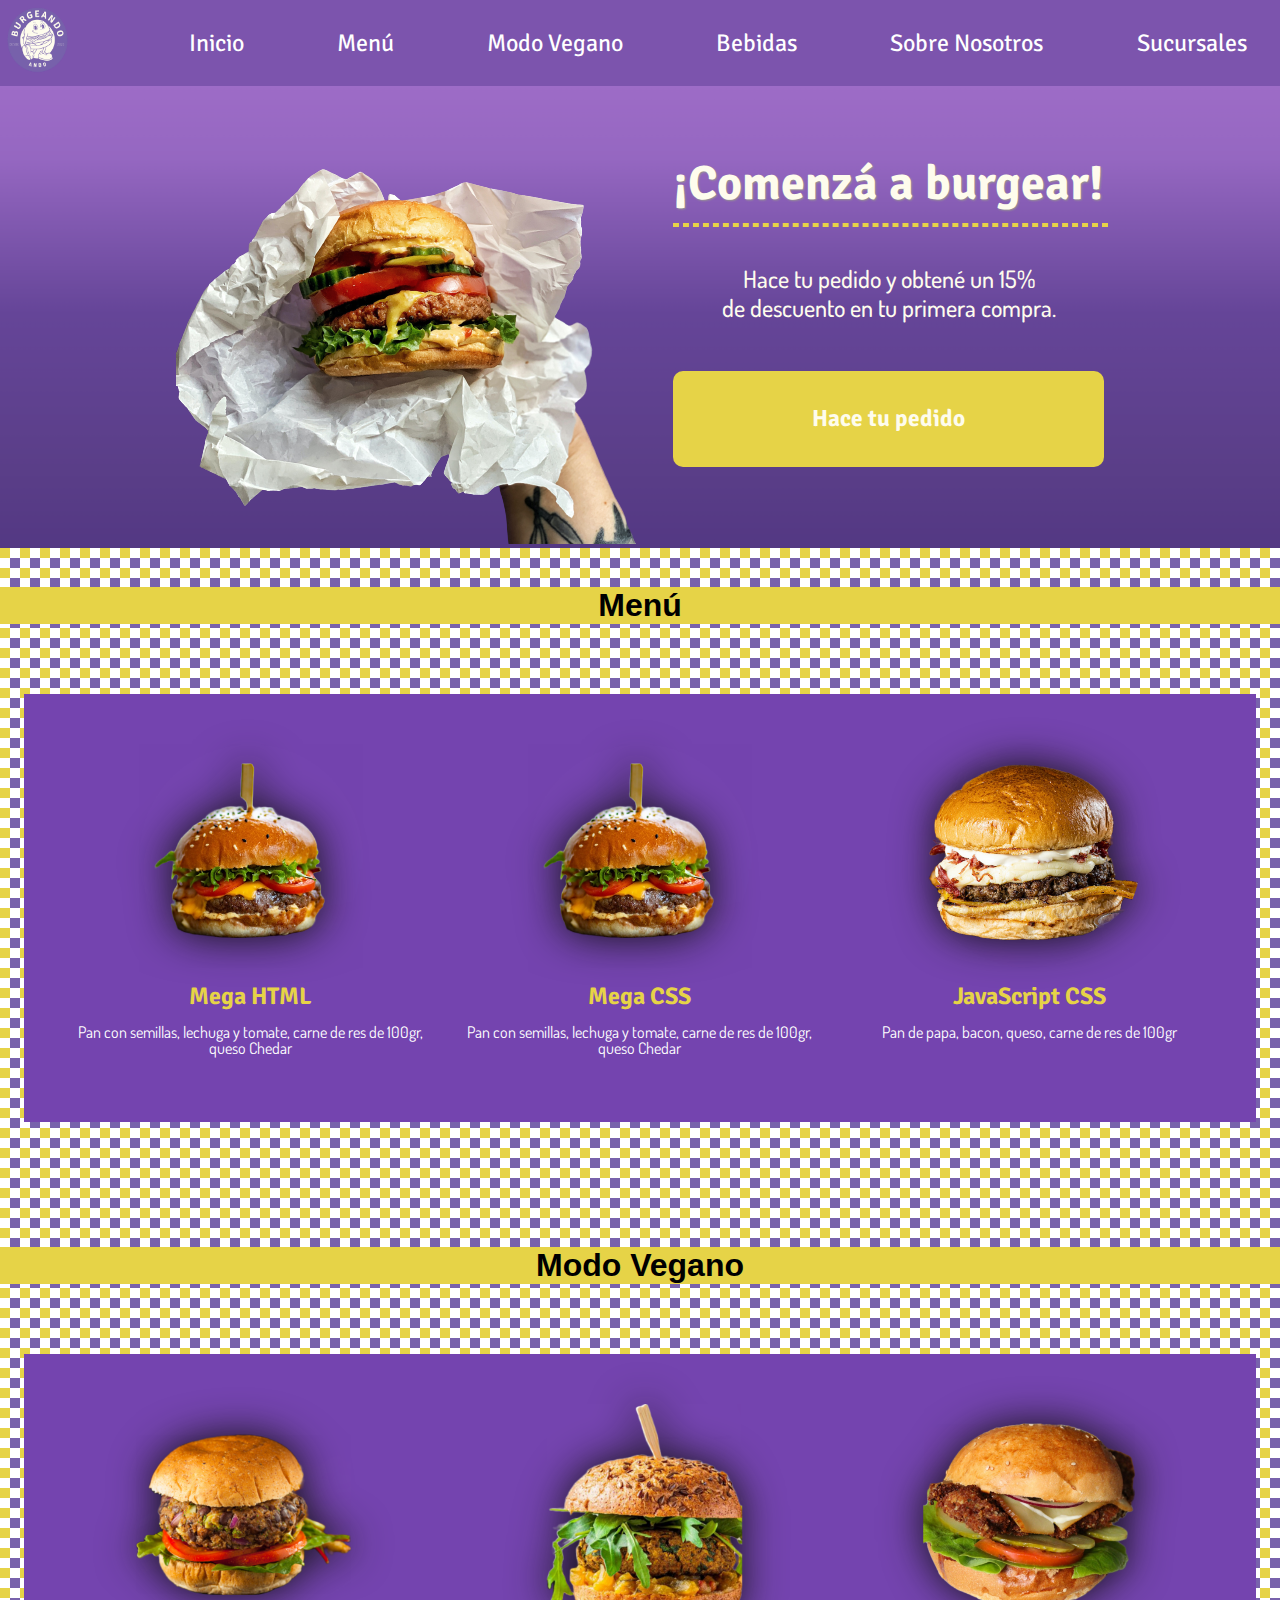
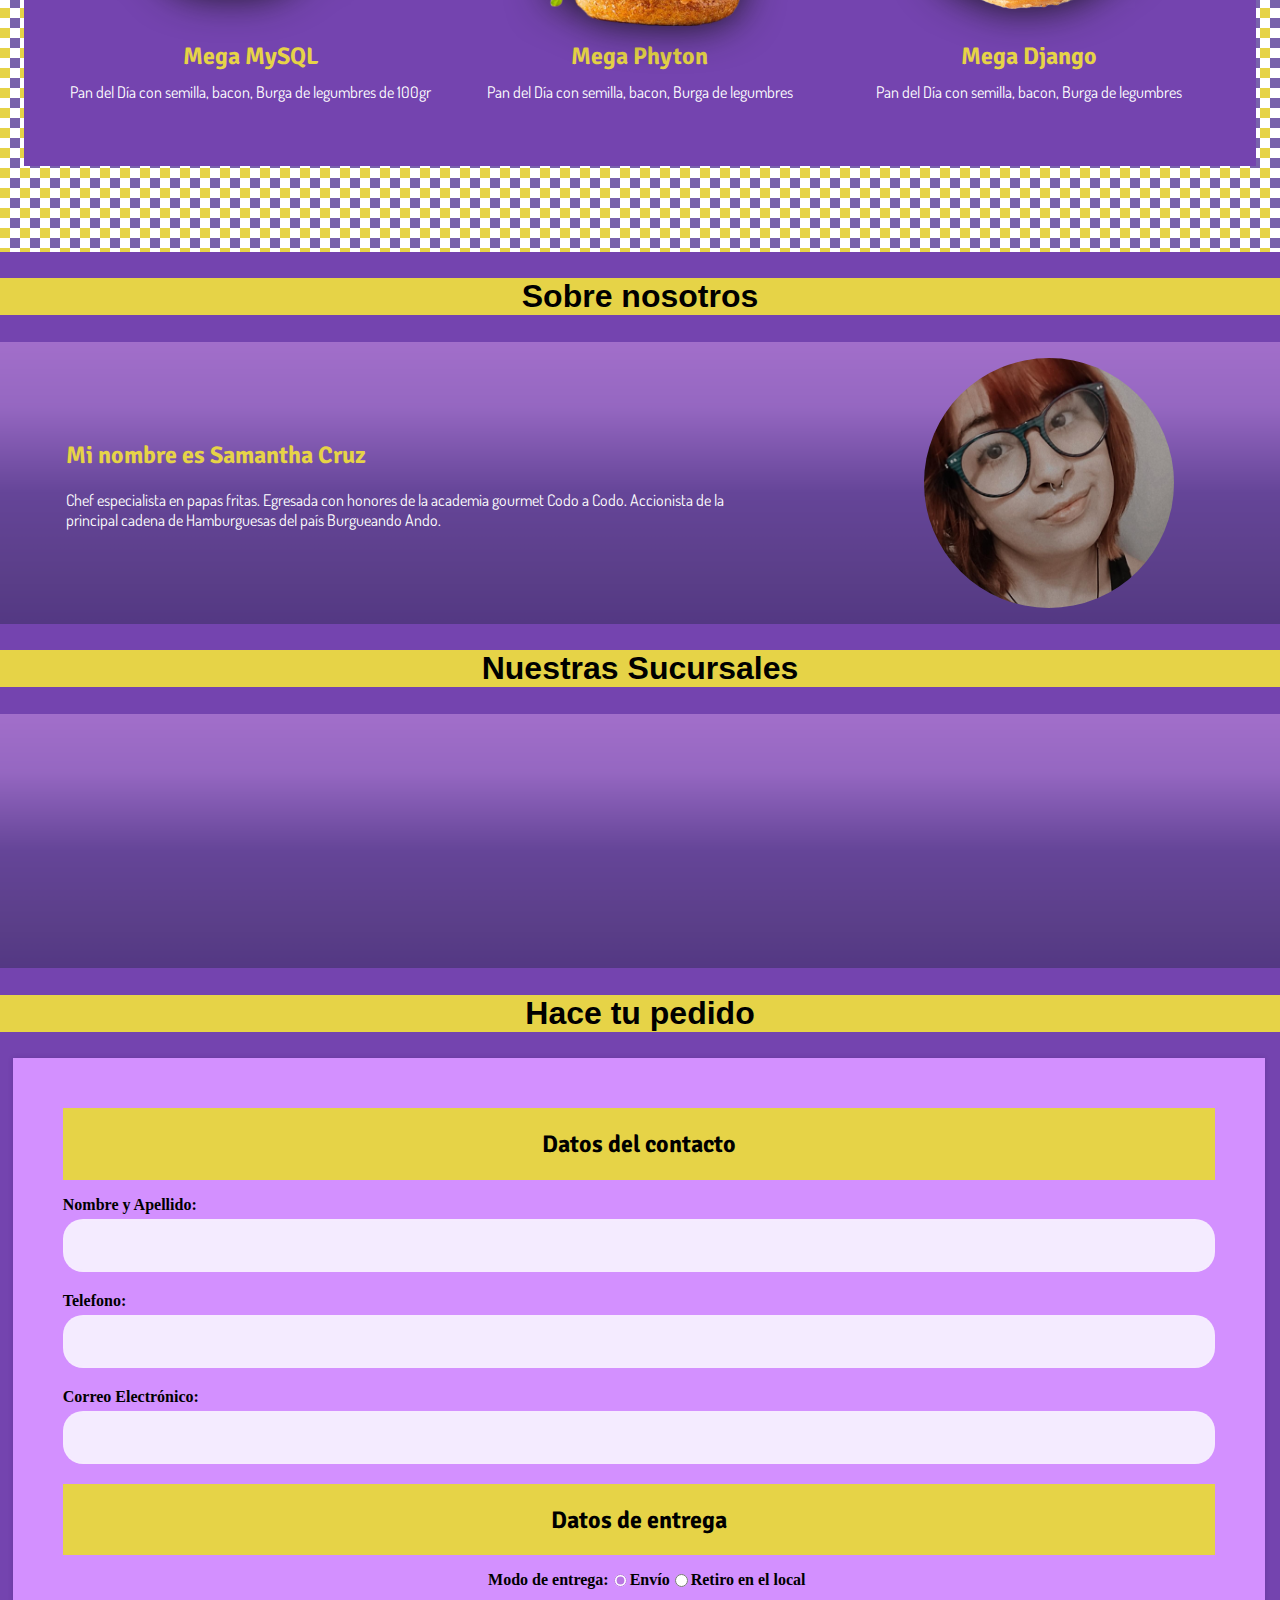
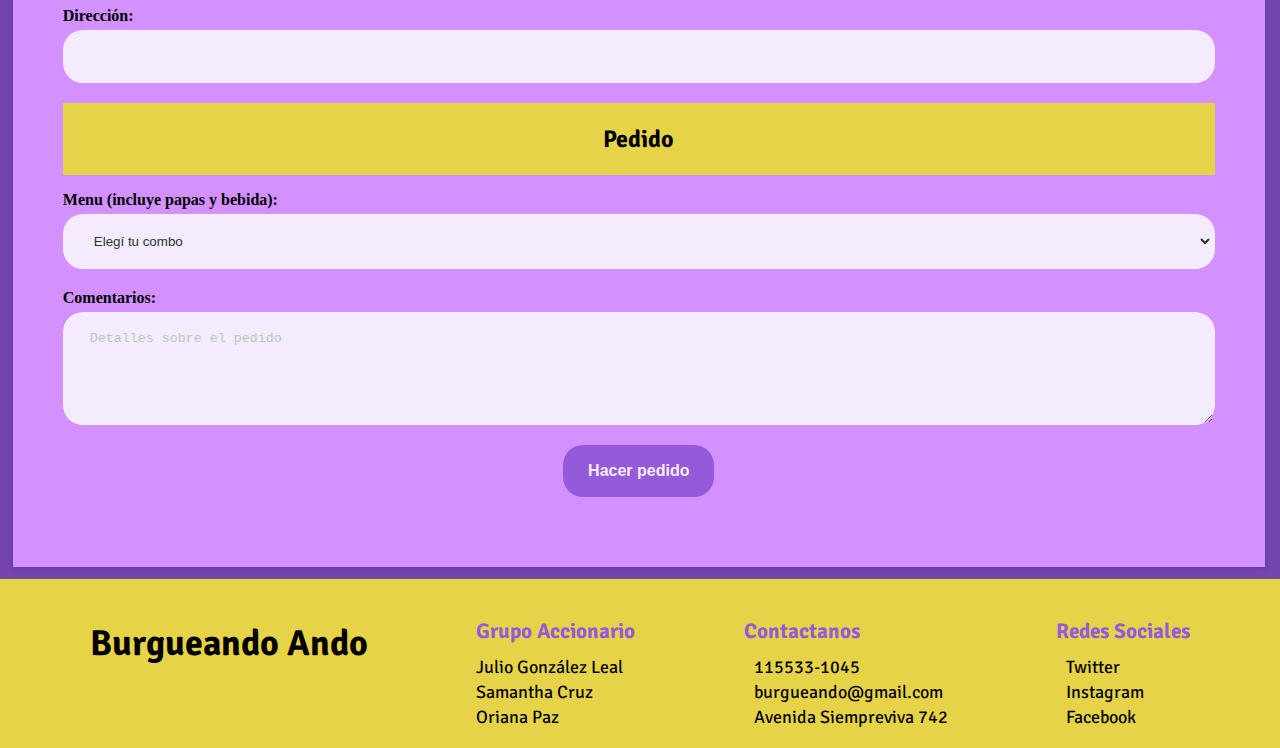
<file: index.html>
<!DOCTYPE html>
<html lang="es">
<head>
    <meta charset="UTF-8">
    <meta http-equiv="X-UA-Compatible" content="IE=edge">
    <meta name="viewport" content="width=device-width, initial-scale=1.0">
    <link rel="icon" href="/favicon/violeta/icono.ico">
    <link rel="stylesheet" href="https://cdnjs.cloudflare.com/ajax/libs/font-awesome/6.4.0/css/all.min.css" integrity="sha512-iecdLmaskl7CVkqkXNQ/ZH/XLlvWZOJyj7Yy7tcenmpD1ypASozpmT/E0iPtmFIB46ZmdtAc9eNBvH0H/ZpiBw==" crossorigin="anonymous" referrerpolicy="no-referrer" />
    <title>Burgueando</title>
    <link rel="icon" href="img/logo-violeta.png">
    <link rel="stylesheet" href="css/burgas.css">
</head>
<body>
   
    <header class="nav1">

        <div class="logo">
            <a href="burgas.html">
                <img src="img/logo-violeta.png" alt="logo hamburguesa">
            </a>
        </div>

        <nav>
            <ul class="nav-links">
                <li class="menu_items">
                    <a href="#inicio" class="nav_links">Inicio</a>
                </li>
                <li class="menu_items">
                    <a href="#menu" class="nav_links">Menú</a>
                </li>
                <li class="menu_items">
                    <a href="#modovegano" class="nav_links">Modo Vegano</a>
                </li>
                <li class="menu_items">
                    <a href="bebidas.html" class="nav_links">Bebidas</a>
                </li>
                <li class="menu_items">
                    <a href="#nosotros" class="nav_links">Sobre Nosotros</a>
                </li>
                <li class="menu_items">
                    <a href="#sucursales" class="nav_links">Sucursales</a>
                </li>
            </ul>
        </nav>

    </header>

    <div id="inicio">
        <!-- Portada -->
        <div class="cta">
            <div class="cta-contenido">
                <div class="cta-img">
                    <img src="img/cta-png.png" alt="hamburguesa">
                </div>
                <div class="cta-texto">
                    <h1 class="mayus">¡Comenzá a burgear!</h1>
                    <hr>
                    <p>Hace tu pedido y obtené un 15%</p>
                    <p>de descuento en tu primera compra.</p>
                    <a href="#pedido">
                        <div class="cta-boton"><h3 class="mayus">Hace tu pedido</h3></div>
                    </a>
                </div>
            </div>
        </div>
    </div>

    <section class="section-combos" id="menu">
        <h2 class="tituloSecciones" >Menú</h2>
        <div class="contenedor-combos">
            <div class="hamburguesa">
                <img class="superburga" src="img/Mi proyecto.png" href="super burga.jpg">
                <div class="hamburguesa-info">
                    <h2>Mega HTML</h2>
                    <p>Pan con semillas, lechuga y tomate, carne de res de 100gr, queso Chedar</p>
                </div>
            </div>
            <div class="hamburguesa">
                <img class="superburga" src="img/Mi proyecto.png" href="super burga.jpg">
                <div class="hamburguesa-info">
                    <h2>Mega CSS</h2>
                    <p>Pan con semillas, lechuga y tomate, carne de res de 100gr, queso Chedar</p>
                </div>
            </div>
            <div class="hamburguesa">
                <img class="burgavegana" src="img/Super Vue.png" href="burga vegana.jpg">
                <div class="hamburguesa-info">
                    <h2>JavaScript CSS</h2>
                    <p>Pan de papa, bacon, queso, carne de res de 100gr</p>
                </div>
            </div>
        </div>
    </section>  
    
    <section class="section-combos" id="modovegano">
        <h2 class="tituloSecciones" >Modo Vegano</h2>
        <div class="contenedor-combos">
            <div class="hamburguesa">
                <img class="superburga" src="img/My project-1 (6).png" href="super burga.jpg">
                <div class="hamburguesa-info">
                    <h2>Mega MySQL</h2>
                    <p>Pan del Día con semilla, bacon, Burga de legumbres de 100gr</p>
                </div>
            </div>
            <div class="hamburguesa">
                <img class="superburga" src="img/My project-1 (9).png" href="super burga.jpg">
                <div class="hamburguesa-info">
                    <h2>Mega Phyton</h2>
                    <p>Pan del Día con semilla, bacon, Burga de legumbres</p>
                </div>
            </div>
            <div class="hamburguesa">
                <img class="burgavegana" src="img/burgavegana1.png" href="burga vegana.jpg">
                <div class="hamburguesa-info">
                    <h2>Mega Django</h2>
                    <p>Pan del Día con semilla, bacon, Burga de legumbres</p>
                </div>
            </div>
        </div>
    </section>  
    
    <section class="nosotros_seccion" id="nosotros">
        <h2 class="tituloSecciones">Sobre nosotros</h2>
    </section>

    <section class="sobre_nosotros">

        <div class="nosotros_container">

            <i class="fa-solid fa-arrow-left nosotros_flecha" id="anterior"></i>
            <section class="nosotros_body nosotros_body--show" data-id="1">

                <div class="nosotros_texto">
                    <h2 class="subtitulo">Mi nombre es Samantha Cruz</h2>
                    <p class="nosotros_p">Chef especialista en papas fritas. Egresada con honores de la academia gourmet Codo a Codo. Accionista de la principal cadena de Hamburguesas del país Burgueando Ando.</p>
                </div>
                <figure class="nosotros_img">
                    <img src="img/IMG_20221220_013647_731 (2).jpg" class="nosotros_img">
                </figure>

            </section>

            <section class="nosotros_body" data-id="2">

                <div class="nosotros_texto">
                    <h2 class="subtitulo">Mi nombre es Julio Gonzaléz Leal</h2>
                    <p class="nosotros_p">Chef de especialidad en Hamburguesas estrella Michelin Representante de la prestigiosa academia gourmet Codo a Codo. Critico y jurado del programa televisivo Master Burga. Accionista de la principal cadena de Hamburguesas del país Burgueando Ando.</p>
                </div>

                <figure class="nosotros_img">
                    <img src="img/1684929974371.jpg" class="nosotros_img">
                </figure>

            </section>

            <section class="nosotros_body" data-id="3">

                <div class="nosotros_texto">
                    <h2 class="subtitulo">Mi nombre es Oriana Paz</h2>
                    <p class="nosotros_p">Chef especialista en el arte de la elaboración de pan. Maestra culinaria graduada de la academia Codo a Codo. Accionista de la principal cadena de Hamburguesas del país Burgueando Ando.</p>
                </div>

                <figure class="nosotros_img">
                    <img src="img/20221123_125709.jpg" class="nosotros_img">
                </figure>

            </section>
            <i class="fa-solid fa-arrow-right nosotros_flecha" id="siguiente"></i>

        </div>
    </section>


    <section id="sucursales" class="sucursales_seccion">
        <h2 class="tituloSecciones">Nuestras Sucursales</h2>
        <div class="seccion_ubicacion">
            <iframe src="https://www.google.com/maps/embed?pb=!1m18!1m12!1m3!1d3283.8403573275027!2d-58.37249508505222!3d-34.60819816524161!2m3!1f0!2f0!3f0!3m2!1i1024!2i768!4f13.1!3m3!1m2!1s0x95a3352c95f0d4f5%3A0xee8dc0a5eb259e82!2sBalcarce%2050%2C%20C1064%20CABA!5e0!3m2!1ses-419!2sar!4v1680890528781!5m2!1ses-419!2sar" width="300" height="200" style="border: 2px;;" allowfullscreen="" loading="lazy" referrerpolicy="no-referrer-when-downgrade"></iframe>
            <iframe src="https://www.google.com/maps/embed?pb=!1m18!1m12!1m3!1d3348.1175261183366!2d-60.63174548510826!3d-32.94790637928153!2m3!1f0!2f0!3f0!3m2!1i1024!2i768!4f13.1!3m3!1m2!1s0x95b7ab0ce107d7d3%3A0x27208955821d0565!2sMonumento%20a%20la%20bandera.!5e0!3m2!1ses-419!2sar!4v1680890677559!5m2!1ses-419!2sar" width="300" height="200" style="border:2px;" allowfullscreen="" loading="lazy" referrerpolicy="no-referrer-when-downgrade"></iframe>
            <iframe src="https://www.google.com/maps/embed?pb=!1m18!1m12!1m3!1d3404.956854133752!2d-64.50521658515822!3d-31.41531480334293!2m3!1f0!2f0!3f0!3m2!1i1024!2i768!4f13.1!3m3!1m2!1s0x942d66154ac06359%3A0x97bd4532d631b00b!2sReloj%20Cuc%C3%BA!5e0!3m2!1ses-419!2sar!4v1680890791431!5m2!1ses-419!2sar" width="300" height="200" style="border:2px;" allowfullscreen="" loading="lazy" referrerpolicy="no-referrer-when-downgrade"></iframe>
            <iframe src="https://www.google.com/maps/embed?pb=!1m18!1m12!1m3!1d13436.944492180768!2d-70.01962227121798!3d-32.65316012973307!2m3!1f0!2f0!3f0!3m2!1i1024!2i768!4f13.1!3m3!1m2!1s0x9687925500c38047%3A0x5234c15eaaa14869!2sAconcagua!5e0!3m2!1ses-419!2sar!4v1680891012464!5m2!1ses-419!2sar" width="300" height="200" style="border:0;" allowfullscreen="" loading="lazy" referrerpolicy="no-referrer-when-downgrade"></iframe>
        </div>
    </section>
    
    <div class="seccion_pedido" id="pedido">
        <h2 class="tituloSecciones">Hace tu pedido</h2>        
    </div>

    <section class="formulario">
        <form action="#" method="post" name="formulario" id="formulario">
                   
            <div class="titulo">
                <h2>Datos del contacto</h2>
            </div>
            
            <div class="formulario__grupo">
                    
                <div class="formulario-contacto">
                    <label for="name">Nombre y Apellido:</label>
                    <input type="text" name="nombreCompleto" id="nombreCompleto">
                </div>

                <div class="formulario-contacto">
                    <label for="contacto">Telefono:</label>
                    <input type="text" name="telefono" id="telefono">          
                </div>     
                   
                <div class="formulario-mail">
                    <label for="mail">Correo Electrónico:</label>
                    <input type="mail" name="correo" id="correo">          
                </div>   
            </div>
            
            <div class="titulo">
                <h2>Datos de entrega</h2>
            </div>
            
            <div class="formulario__grupo">
            
                <div class="formulario-entrega" id="entrega">
                    <label> Modo de entrega:</label>
                    <input type="radio" name="entrega" id="envioP" checked> <label for="envioP"> Envío</label> 
                    <input type="radio" name="entrega" id="retiro"> <label for="retiro"> Retiro en el local</label>
                </div>
                    
                <div class="formulario-entrega">
                    <label> Dirección:</label>
                    <input type="text" name="domicilio" id="domicilio">
                </div>
                    
            </div>
            
            <div class="titulo">
                <h2>Pedido</h2>
            </div>
            
            <div class="input-group">
            
                <div class="input-select">
                        <label> Menu (incluye papas y bebida):</label>
                        <select name="combos" id="combos" required>
                            <option value="0" selected disabled>Elegí tu combo</option>
                            <option value="1">Mega HTML</option>
                            <option value="2">Mega CSS</option>
                            <option value="3">Mega JavaScript</option>
                            <option value="4">Mega MySql(Modo Veggie)</option>
                            <option value="5">Mega Phyton(Modo Veggie)</option>
                            <option value="6">Mega Django(Modo Veggie)</option>
                        </select>
                </div>       
                    
                <div class="formulario__grupo">
                    <div>
                        <label for="comentario">Comentarios:</label>
                        <textarea name="comentario" id="comentario" cols="30" rows="5" placeholder="Detalles sobre el pedido"></textarea>
                    </div>
                </div>
                
                <div class="envio-pedido">
                    <input type="submit" value="Hacer pedido" class="btn-enviar">
                </div>
    
                        
            </div>
            
        </form>    
    </section>

    <footer id ="contacto">
        <div class="fila">

            <div class="col">
                <h1>Burgueando Ando</h1>
            </div>
            
            <div class="col">
                <h3>Grupo Accionario</h3>
                <a href="#nosotros">Julio González Leal</a>
                <a href="#nosotros">Samantha Cruz</a>
                <a href="#nosotros">Oriana Paz </a>
            </div>

            <div class="col col-contactanos">
                <h3>Contactanos</h3>
                <div class="media">
                    <i class="fa-solid fa-phone"></i><a href="#">115533-1045</a>
                </div>
                <div class="media">
                    <i class="fa-solid fa-envelope"></i><a href="#">burgueando@gmail.com</a>
                </div>
                <div class="media">
                    <i class="fa-solid fa-location-dot"></i><a href="#">Avenida Siempreviva 742</a>
                </div>
            </div>


            <div class="col">
                <h3>Redes Sociales</h3>
                <div class="media">
                    <i class="fa-brands fa-twitter"></i> <a href="#">Twitter</a>
                </div>
                <div class="media">
                    <i class="fa-brands fa-instagram"></i> <a href="#">Instagram</a>
                </div>
                <div class="media">
                    <i class="fa-brands fa-facebook"></i></i> <a href="#">Facebook</a>
                </div>
            </div>

        </div>
    </footer>

    <script src="js/codigoForm.js"></script>
    <script src="js/slider.js"></script>
</body>
</html>
</file>
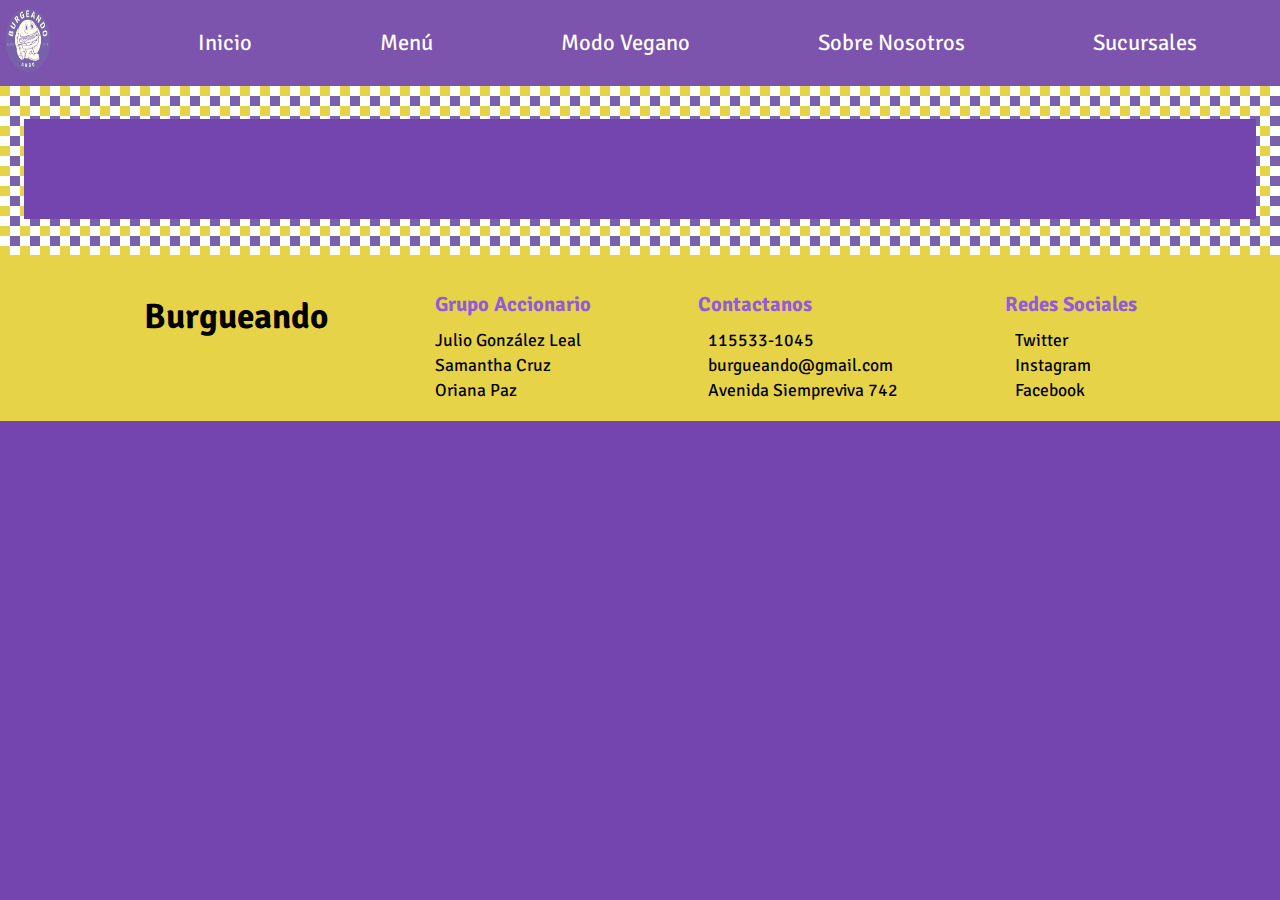
<file: bebidas.html>
<!DOCTYPE html>
<html lang="es">
<head>
    <meta charset="UTF-8">
    <meta http-equiv="X-UA-Compatible" content="IE=edge">
    <meta name="viewport" content="width=device-width, initial-scale=1.0">
    <link rel="stylesheet" href="css/bebidas.css">
    <link rel="icon" href="/favicon/violeta/icono.ico">
    <link rel="stylesheet" href="https://cdnjs.cloudflare.com/ajax/libs/font-awesome/6.4.0/css/all.min.css" integrity="sha512-iecdLmaskl7CVkqkXNQ/ZH/XLlvWZOJyj7Yy7tcenmpD1ypASozpmT/E0iPtmFIB46ZmdtAc9eNBvH0H/ZpiBw==" crossorigin="anonymous" referrerpolicy="no-referrer" />
    <link rel="icon" href="img/logo-violeta.png">
    <title>Bebidas</title>
    <script src="js/ConsultaApi_Bebidas.js"></script>
</head>
<body>
    <header class="nav1">

        <div class="logo">
            <a href="burgas.html">
                <img src="img/logo-violeta.png" alt="logo hamburguesa">
            </a>
        </div>

        <nav>
            <ul class="nav-links">
                <li class="menu_items">
                    <a href="index.html#inicio" class="nav_links">Inicio</a>
                </li>
                <li class="menu_items">
                    <a href="index.html#menu" class="nav_links">Menú</a>
                </li>
                <li class="menu_items">
                    <a href="index.html#modovegano" class="nav_links">Modo Vegano</a>
                </li>
                <li class="menu_items">
                    <a href="index.html#nosotros" class="nav_links">Sobre Nosotros</a>
                </li>
                <li class="menu_items">
                    <a href="index.html#sucursales" class="nav_links">Sucursales</a>
                </li>
            </ul>
        </nav>

    </header>

    <section class="bebidas">

        <div class="contenedor-bebidas" id="data">
            
        </div>        
    </section>


    <footer id ="contacto">
        <div class="fila">

            <div class="col">
                <h1>Burgueando</h1>
            </div>
            
            <div class="col">
                <h3>Grupo Accionario</h3>
                <a href="#nosotros">Julio González Leal</a>
                <a href="#nosotros">Samantha Cruz</a>
                <a href="#nosotros">Oriana Paz </a>
            </div>

            <div class="col col-contactanos">
                <h3>Contactanos</h3>
                <div class="media">
                    <i class="fa-solid fa-phone"></i><a href="#">115533-1045</a>
                </div>
                <div class="media">
                    <i class="fa-solid fa-envelope"></i><a href="#">burgueando@gmail.com</a>
                </div>
                <div class="media">
                    <i class="fa-solid fa-location-dot"></i><a href="#">Avenida Siempreviva 742</a>
                </div>
            </div>


            <div class="col">
                <h3>Redes Sociales</h3>
                <div class="media">
                    <i class="fa-brands fa-twitter"></i> <a href="#">Twitter</a>
                </div>
                <div class="media">
                    <i class="fa-brands fa-instagram"></i> <a href="#">Instagram</a>
                </div>
                <div class="media">
                    <i class="fa-brands fa-facebook"></i></i> <a href="#">Facebook</a>
                </div>
            </div>

        </div>
    </footer>

</body>
</html>
</file>
<file: css/burgas.css>
/* Importo las fuentes que voy a usar de Google Fonts */
@import url('https://fonts.googleapis.com/css2?family=Signika+Negative:wght@700&display=swap');
@import url('https://fonts.googleapis.com/css2?family=Dosis:wght@300&family=Signika+Negative:wght@700&display=swap');

/* GENERALES */
html
{
  scroll-behavior: smooth;
}
body {
  margin: 0;
  padding: 0;
  box-sizing: border-box;
  background-color: #7444af;
}

li, a {
  font-family: 'Signika Negative', sans-serif;
  font-size: 20px;
  color: #fefced;
  text-decoration: none;
}

h1, h2, h3 {
  font-family: 'Signika Negative', sans-serif;
}

p {
  font-family: 'Dosis', sans-serif;
  color: #c7c5b9;
}


/*--- HEADER ---*/
header
{
  width: 100%;
  background-color: #7c54ad;
  overflow: hidden; 
  position: fixed;
  z-index: 200;
}

nav
{
  width: 100%;
}

.nav1
{
  display: flex;
  align-items: center;  
}

.nav1 .nav-links
{
  list-style: none;
  width: 100%;
  display: flex;
  justify-content: space-evenly;
}

nav .nav-links li
{
  display: inline-block;
  padding: 0 20px;
}

.nav1 .nav-links a
{
  font-size: 1.5rem;
  color:#ffffff;
  text-decoration: none;
}

.nav1 .nav-links li:hover
{
  transform: scale(1.1);
  transition: all 0.3s ease 0s;
}
.nav1 .nav-links li a:hover
{
  color: #e6d347;
}

.logo {
  margin-right: auto;
}

.logo img {
  height: 5rem;
  width: 100%;
}
.nav-items {
  text-transform: uppercase;
}


/*PORTADA */
  
.cta 
{
  background-image: url(../img/cta-patron.svg);
  text-align: center;
  padding-top: 1.5px;
}
  
.cta-contenido
{
  background-size: contain;
  background-image: url(../img/gradiente-vio.png);
  display: flex;
  align-items: center;
  justify-content: center;
  margin-top: 40px;
}
  
.cta-img
{
  max-width: 100%;
  max-height: 100%;
  
}
  
.cta-texto h1
{
  font-family: 'Signika Negative', sans-serif;
  font-size: 3rem;
  color: #fefced;
  text-shadow: 1px 1px 2px #99988f;
  margin-bottom: 10px;
}
  
.cta-texto p
{
  font-size: 1.5rem;  
  font-weight: 500;
  line-height: 0.2;
  color:#fefced;
}
  
.cta-texto hr
{
  margin-bottom: 50px;
  width: 100%;
  border: 2.5px dashed #e6d347;
}  
  
.cta-boton
{
  background-color:#e6d347;
  color: #fefced;
  padding: 10px 26px;
  border-radius: 10px;
  margin-top: 60px;
  cursor: pointer;
}

.cta-boton:hover
{
  background-image: linear-gradient(90deg, #00C0FF 0%, #FFCF00 49%, #FC4F4F 80%, #00C0FF 100%);
  color: #fff;
  font-weight: bold;
  animation:slidebg 5s linear infinite;
}
  @keyframes slidebg 
  {
    to 
    {
      background-position:20vw;
    }
   }


.tituloSecciones
{
  font-family:  Tahoma, sans-serif;
  font-size: xx-large;
  color: black;
  background-color: #e6d347; 
  text-align: center; 
  padding: 100px auto;
}

/*SECCION MENU*/
.section-combos/*cambio de id a clase*/
{
  background-image: url(../img/cta-patron.svg);
  text-align: center;
  padding-top: 0.8rem;
  padding-bottom: 1rem;
}
.contenedor-combos
{
  background-size: contain;
  background-color: #7444af; 
}

.contenedor-combos
{
  padding: 50px 40px;
  display: grid;
  width: 90%;
  margin: 70px auto;
  gap: 1em;
  overflow: hidden;
  grid-template-columns: repeat(auto-fit, minmax(300px, auto));
}

.section-combos .contenedor-combos .hamburguesa img 
{
  display: grid;
  justify-items: center;
  overflow:hidden;
  margin:auto;
  filter: drop-shadow(0 0 20px #121212);
}

/*Para controlar el tamaño de imagenes*/
.hamburguesa img
{
  max-width: 90%;
  max-height: 90%;
  aspect-ratio: 3/2;
  object-fit: contain;  
}
.section-combos .contenedor-combos .hamburguesa img:hover
{
  scale: calc(1.1);
  transition: 400ms;
  cursor: pointer;
}
.hamburguesa-info
{
  line-height: 1rem;
  padding: auto;
  margin: auto;
  text-align:center;
}
.hamburguesa-info h2
{
  color: #e6d347;
}
.hamburguesa-info p
{
  color: #fff;
}


/*SECCION NOSOTROS*/
.nosotros_seccion
{
  display: block;
}

.seccion_nosotros-info h1
{
  color: #FFF;
  text-align: center;
}
.seccion_nosotros-info P
{
  color: #FFF;
  text-align: center;
}
/*Sobre nosotros*/

.sobre_nosotros {
  background-size: contain;
  background-image: url(../img/gradiente-vio.png);
}

.nosotros_container {
  display: grid;
  grid-template-columns: 50px 1fr 50px;
  gap: 1em;
  align-items: center;
}

.nosotros_body {
  display: grid;
  grid-template-columns: 1fr max-content;
  justify-content: space-between;
  align-items: center;
  gap: 2em;
  grid-column: 2/3;
  grid-row: 1/2;
  opacity: 0;
  pointer-events: none;
}
.nosotros_body--show {
  pointer-events: unset;
  opacity: 1;
  transition: opacity 1.5s ease-in-out;
}

.nosotros_img {
  width: 250px;
  height: 250px ;
  border-radius: 50%;
  object-fit: cover;
  object-position: 50% 30%;
}

.nosotros_texto {
  max-width: 700px;
}

.subtitulo
{
  color:#e6d347;
}

.nosotros_p
{
  font-size: 1rem;
  color: #fff;
}
.nosotros_flecha {
  width: 90%;
  margin:20px;
  cursor: pointer;
}

/*SECCION UBICACION*/
.seccion_ubicacion
{
  background-size: contain;
  background-image: url(../img/gradiente-vio.png);
  display: flex;
  justify-content: space-around;
  padding-top: 1.7rem;
  padding-bottom: 1.7rem;
}

/*SECCION FORMULARIO*/

.formulario 
{
  background-color: #d390ff;
  margin: 1%;
  padding: 50px 50px;
  box-shadow: 0 0px 5px rgba(56, 1, 88, 0.2);
  text-align: center;
  width: 90%;
}

.titulo 
{
  color:#283629;
  font-size: 1rem;
  margin-bottom: 1rem;
  font-family:  Tahoma, sans-serif;
  color: black;
  background-color: #e6d347; text-align: center; padding: 1px 1px;
}

label
{
  color:#000;
  font-size: 1rem;
  font-weight: 600;
  margin-bottom: .3rem;
}


/*inputs*/
.formulario__grupo div
{
  display: flex;
  flex-direction: column;
  text-align: left;
}

input, textarea, select
{
  padding: 17px 25px;
  border-radius: 20px;
  margin-bottom: 20px;
  background-color: #f4ebff;
  border: 2px solid #f9ebff59;
  color: #283629;
  outline: none;
}

input::placeholder, textarea::placeholder
{
  color: #b5cab5;
}

/*input desabilitado*/
input:disabled
{
  background-color:#504a5331;
}


#entrega
{
  display: flex;
  flex-direction: row;
  justify-content: center;
  margin-left: 1rem;
  accent-color:#bb76e4 ;    
}

/*elegir combo*/
.input-select
{
  display: flex;
  flex-direction: column;
  text-align: left;
}


/*boton*/
.envio-pedido
{
  display: flex;
  justify-content: center;
  align-items: center;
}

.btn-enviar {
  width: min-content;
  border: none;
  cursor: pointer;
  font-weight: 600;
  font-size: 1rem;
  color: #f4ebff;
  background-color: #945ada;
}
.btn-enviar:hover 
{
  background-color: #f4ebff;
  color:#5f635f; 
}


/*FOOTER*/
footer
{
  background-color:#e6d347 ;
  text-align: center;
  font-size: 18px;
  padding: 5px
}
#contacto
{
  padding: 17px 0;
}
#contacto .fila
{
  max-width: 1100px;
  margin: auto;
  display: flex;
  justify-content: space-between;
  color: #000;
}
#contacto .fila h3
{
  color: #945ada;
}

#contacto a
{
  text-decoration: none;
  color:#000;
  font-size: 100%;
  text-align: left;
  display: block;
  margin-bottom: 3px;
}
#contacto a:hover/*cambie el hover*/
{
  text-decoration: none;
  color: #945ada;
  transition: 400ms;
}
#contacto h3
{
  text-align: left;
  margin-bottom: 12px;
}
#contacto .media
{
  display: flex;
  align-items: center;
}
#contacto .media i
{
  display: block;
  margin-right: 10px;
}
</file>
<file: css/bebidas.css>
/* Importo las fuentes que voy a usar de Google Fonts */
@import url('https://fonts.googleapis.com/css2?family=Signika+Negative:wght@700&display=swap');
@import url('https://fonts.googleapis.com/css2?family=Dosis:wght@300&family=Signika+Negative:wght@700&display=swap');

/* GENERALES */
html
{
  scroll-behavior: smooth;
}
body {
  margin: 0;
  padding: 0;
  box-sizing: border-box;
  background-color: #7444af;
}

li, a {
  font-family: 'Signika Negative', sans-serif;
  font-size: 20px;
  color: #fefced;
  text-decoration: none;
}

h1, h2, h3 {
  font-family: 'Signika Negative', sans-serif;
}

p {
  font-family: 'Dosis', sans-serif;
  color: #c7c5b9;
}


/*--- HEADER ---*/
header
{
  width: 100%;
  background-color: #7c54ad;
  overflow: hidden; 
  position: relative;
  z-index: 200;
}

nav
{
  width: 100%;
}

.nav1
{
  display: flex;
  align-items: center;  
}

.nav1 .nav-links
{
  list-style: none;
  width: 100%;
  display: flex;
  justify-content: space-evenly;
}

nav .nav-links li
{
  display: inline-block;
  padding: 0 20px;
}

.nav1 .nav-links a
{
  font-size: 1.5rem;
  color:#ffffff;
  text-decoration: none;
}

.nav1 .nav-links li:hover
{
  transform: scale(1.1);
  transition: all 0.3s ease 0s;
}
.nav1 .nav-links li a:hover
{
  color: #e6d347;
}

.logo {
  margin-right: auto;
}

.logo img {
  height: 5rem;
  width: 100%;
}
.nav-items {
  text-transform: uppercase;
}

/*SECCION MENU*/
.bebidas/*cambio de id a clase*/
{
  background-image: url(../img/cta-patron.svg);
  text-align: center;
  padding-top: 0.8rem;
  padding-bottom: 1rem;
}
.contenedor-bebidas
{
  background-size: contain;
  background-color: #7444af; 
}

.contenedor-bebidas
{
  padding: 50px 40px;
  display: grid;
  width: 90%;
  margin: 70px auto;
  gap: 1em;
  overflow: hidden;
  grid-template-columns: repeat(auto-fit, minmax(300px, auto));
}

.bebidas .contenedor-bebidas .coctel img 
{
  display: grid;
  justify-items: center;
  overflow:hidden;
  margin:auto;
}

.coctel img
{
  max-width: 90%;
  max-height: 90%;
  aspect-ratio: 3/2;
  object-fit: contain;  
}
.coctel img:hover
{
  cursor: pointer;
}
.coctel-info
{
  line-height: 1rem;
  padding: auto;
  margin: auto;
  text-align:center;
}
.nombre
{
  color: #e6d347;
}
.alcoholic 
{
  color: #fff;
}

 /*FOOTER*/
footer
{
  background-color:#e6d347 ;
  text-align: center;
  font-size: 18px;
  padding: 5px
}
#contacto
{
  padding: 17px 0;
}
#contacto .fila
{
  max-width: 1100px;
  margin: auto;
  display: flex;
  justify-content: space-between;
  color: #000;
}
#contacto .fila h3
{
  color: #945ada;
}

#contacto a
{
  text-decoration: none;
  color:#000;
  font-size: 100%;
  text-align: left;
  display: block;
  margin-bottom: 3px;
}
#contacto a:hover
{
  text-decoration: none;
  color: #945ada;
  transition: 400ms;
}
#contacto h3
{
  text-align: left;
  margin-bottom: 12px;
}
#contacto .media
{
  display: flex;
  align-items: center;
}
#contacto .media i
{
  display: block;
  margin-right: 10px;
}



@media only screen and (max-width: 650px) {

  header {
    white-space: nowrap;
  }

  .nav1 .nav-links li {
    padding: 0 5px;
  }

  .nav1 .nav-links a {
    font-size: 1.1rem;
  }

  .nav1 .logo img {
    width: 50%;
  }

  /* MENU */

  .contenedor-bebidas {
    margin: 30px 0;
  }

  .coctel img {
    width: 100%;
    aspect-ratio: 2.5;
    object-fit: contain;
  }

  /* FOOTER */

  footer {
    text-align: center;
    font-size: 1rem;
    padding: 5px;
  }

  #contacto .fila {
    justify-content: space-around;
  }
}

@media only screen and (min-width: 650.1px) 
{

  @media only screen and (min-width: 650.1px) 

  {
    header {
      position: fixed;
      z-index: 200;
    }

    .nav1 .nav-links li {
      padding: 0 5px;
      margin-right: 20px;
    }

    .nav1 .nav-links a {
      font-size: 1.3rem;
    }

    .nav1 .logo img {
      max-width: 75%;
    }

    /* MENU */

    .contenedor-bebidas {
      padding: 20px 40px;
      width: 85%;
      margin: 10px auto;
    }

    .coctel img {
      width: 100%;
      aspect-ratio: 2;
      object-fit: contain;
    }

    /* FOOTER */

    footer {
      text-align: center;
      font-size: 1rem;
      padding: 5px
    }

    #contacto .fila {
      justify-content: space-around;
    }
  }

  @media only screen and (min-width: 1000px) {

    /* HEADER */

    header {
      position: relative;
      z-index: 200;
    }

    .nav1 .nav-links li {
      padding: 0 5px;
    }

    .nav1 .nav-links a {
      font-size: 1.4rem;
      margin-right: 20px;
    }

    .nav1 .logo img {
      width: 100%;
    }

    /* MENU */

    .contenedor-bebidas {
      padding: 50px 40px;
      width: 90%;
      margin: 20px auto;
    }

    .coctel img {
      width: 100%;
      aspect-ratio: 3/2;
      object-fit: contain;
    }

    /* FOOTER */

    footer {
      text-align: center;
      font-size: 1.1rem;
      padding: 5px;
    }

    #contacto .fila {
      justify-content: space-around;
    }
  }
}
</file>
